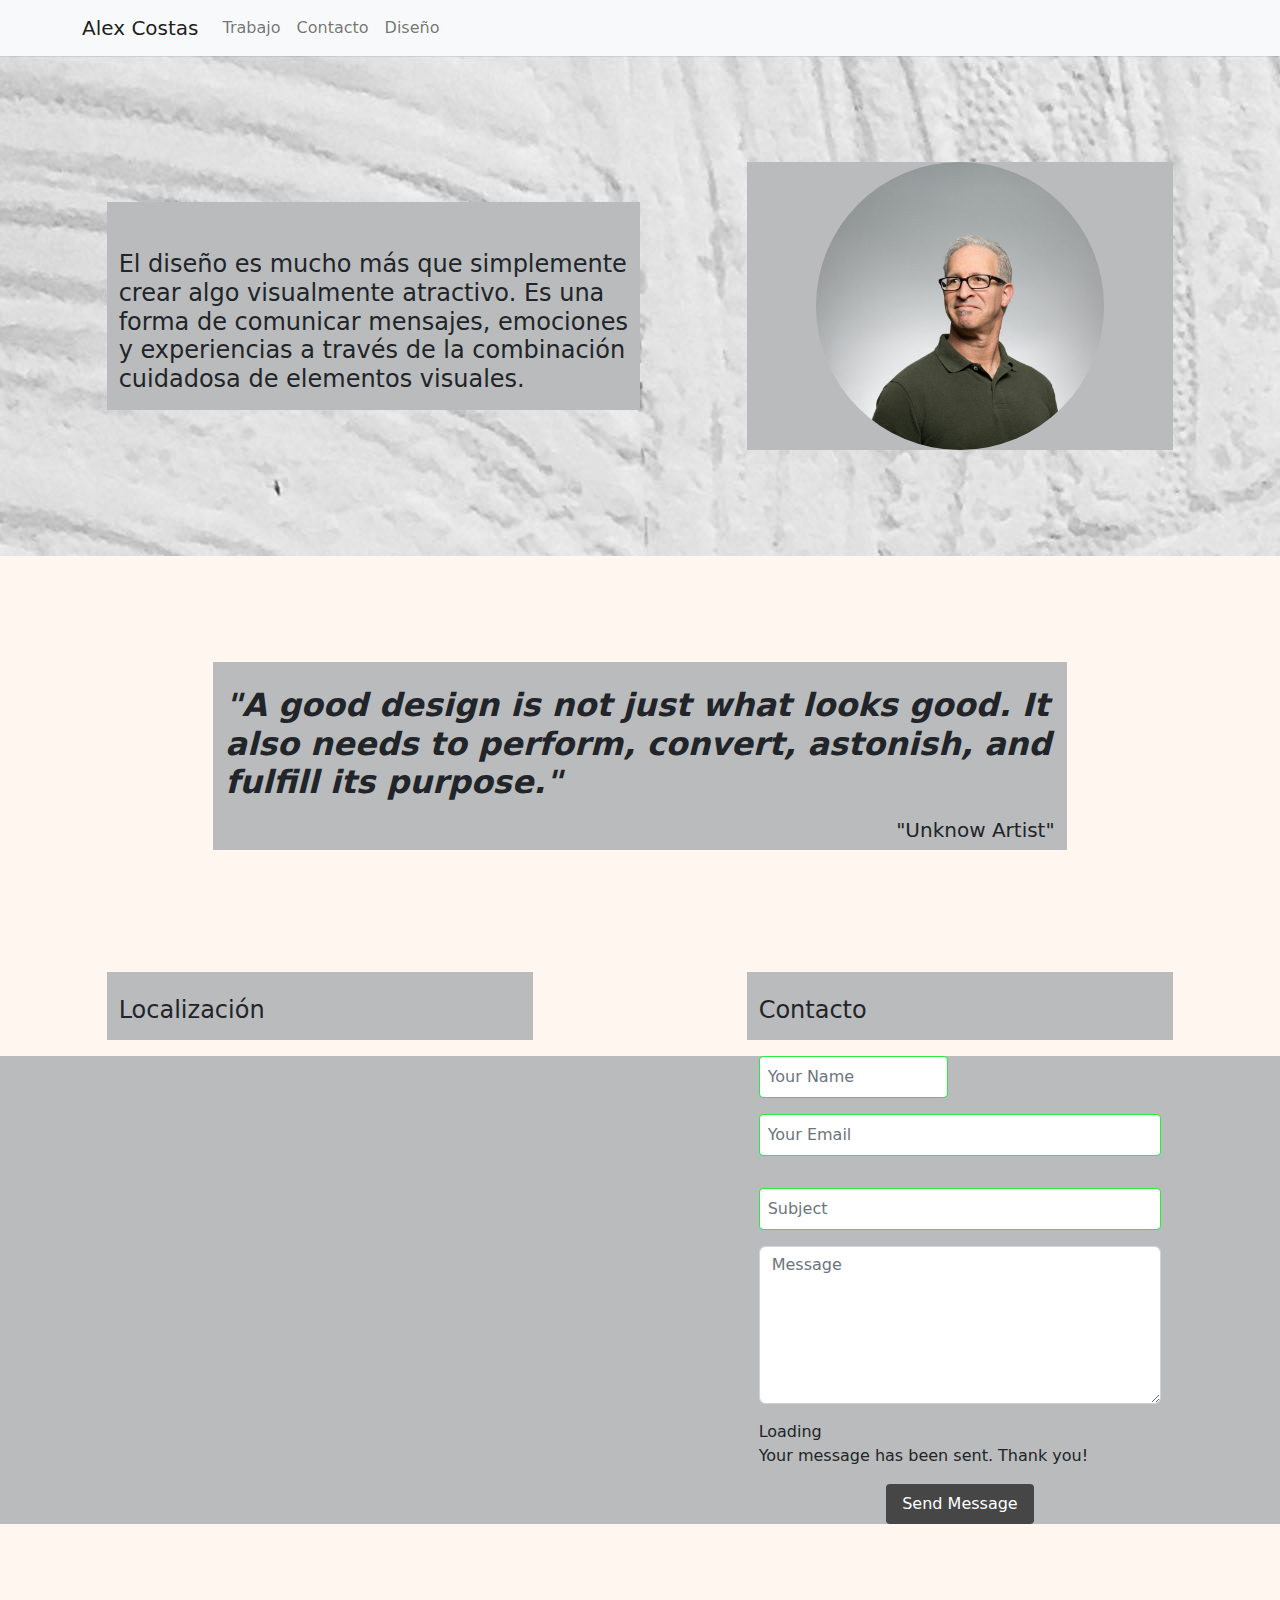
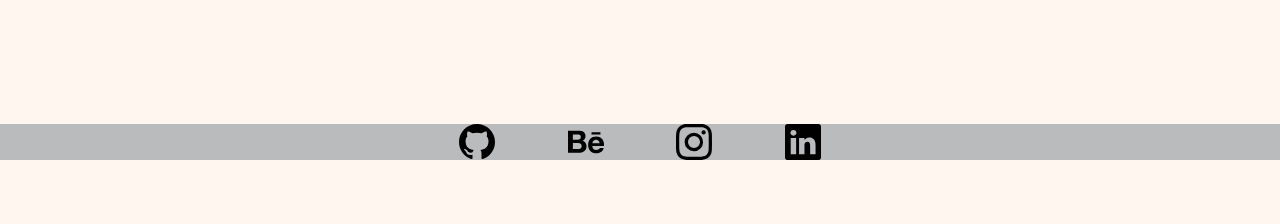
<file: pages/contacto.html>
<!DOCTYPE html>
<html lang="en">
    <head>
        <meta charset="UTF-8">
        <meta http-equiv="X-UA-Compatible" content="IE=edge">
        <meta name="viewport" content="width=device-width, initial-scale=1.0, maximum-scale=1, user-scalable=no">
        <meta name="description" content="Contacta conmigo para cualquier proyecto o diseño para hacer creecer tu negocio de forma creativa.">
        <meta name="keywords" content="diseño, freelance, diseño web, diseño gráfico, videos, animación, branding, contacto">
        <meta name="AlexCostas" content=AlexCostas>
        <title>Alex Costas</title>
        <link rel="stylesheet" href="../css/bootstrap.css">
        <link rel="stylesheet" href="../scss/style.css">
        <link rel="preconnect" href="https://fonts.googleapis.com">
        <link rel="preconnect" href="https://fonts.gstatic.com" crossorigin>
        <link href="https://fonts.googleapis.com/css2?family=Poppins&display=swap" rel="stylesheet">

    </head>
    <body>
        <header>
        <nav class="navbar navbar-expand-lg bg-light">
            <div class="container">
              <a class="navbar-brand" href="../index.html">Alex Costas</a>
              <button class="navbar-toggler" type="button" data-bs-toggle="collapse" data-bs-target="#navbarNavAltMarkup" aria-controls="navbarNavAltMarkup" aria-expanded="false" aria-label="Toggle navigation">
                <span class="navbar-toggler-icon"></span>
              </button>
              <div class="collapse navbar-collapse" id="navbarNavAltMarkup">
                <div class="navbar-nav">
                  <a class="nav-link" href="../pages/work.html">Trabajo</a>
                  <a class="nav-link" href="../pages/contacto.html">Contacto</a>
                  <a class="nav-link" href="../pages/diseño.html">Diseño</a>
                </div>
              </div>
            </div>
          </nav>

          <div class="container-fluid" style="background-image:url(../media/imagenes/pexels-henry-&-co-1939485.jpg);">
            <div class="row align-items-center" style="height: 500px;">
              <div class="col-12 col-lg-1">
              </div>
              <div class="col-12 col-lg-5">
                <br>
                <h3>El diseño es mucho más que simplemente crear algo visualmente atractivo. Es una forma de comunicar mensajes, emociones y experiencias a través de la combinación cuidadosa de elementos visuales. </h3>
            </div>
              <div class="col-12 col-lg-1">
            </div>
              <div class="col-12 col-lg-4">
                <img class="avatar" src="../media/imagenes/foto-sushi-6anudmpILw4-unsplash.jpg">  
                <div class="col-12 col-lg-1">

                </div>       

        </div>
        </header>

        <main>

            <section>
                <div class="container-fluid">
                <div class="row align-items-center" style=" height: 400px">

                    <div class="col-12 col-lg-2">
                    </div>
                    <div class="col-12 col-lg-8">
                        <h2>"A good design is not just what looks good. It also needs to perform, convert, astonish, and fulfill its purpose."</h2>
                        <div style="text-align: end;">
                            <h5>"Unknow Artist"</h5>
                        </div> 
            
                    </div>
                    <div class="col-12 col-lg-2">
                    </div>


            </section>

            <section>
                <div class="container-fluid">
                <div class="row align-items-center" style=" height: 100px">
                    <div class="col-12 col-lg-1">
                    </div>
                   
                    <div class="col-12 col-lg-4">
                        <h3>Localización</h3> 
                    </div>
                    <div class="col-12 col-lg-2" style="text-align: left;">
                    </div>
                    <div class="col-12 col-lg-4">
                        <h3>Contacto</h3> 
                    </div>
                    <div class="col-12 col-lg-1">
                    </div>

            </section>
                    
                <section id="contact" class="contact">
                <div class="container-fluid">
        
                <div class="row">
                  
                    <div class="col-12 col-lg-1">
                        
                    </div>
                    <div class="col-12 col-lg-4">
                        <iframe src="https://www.google.com/maps/embed?pb=!1m14!1m12!1m3!1d5680.468271484129!2d10.496759200966586!3d59.77689123156428!2m3!1f0!2f0!3f0!3m2!1i1024!2i768!4f13.1!5e0!3m2!1ses!2ses!4v1679057453339!5m2!1ses!2ses" width="600" height="450" style="border:0;" allowfullscreen="" loading="lazy" referrerpolicy="no-referrer-when-downgrade"></iframe>

                    </div>
                    <div class="col-12 col-lg-2">
                    </div>
                    <div class="col-12 col-lg-4">

                        <form action="forms/contact.php" method="post" role="form" class="php-email-form">

                            <div class="row">
                            <div class="col-12 col-lg-6 form-group">
                                <input type="text" name="name" class="form-control" id="name" placeholder="Your Name" required>
                            </div>
                            <div class="col-12 col-lg6 form-group mt-3 mt-md-0">
                                <input type="email" class="form-control" name="email" id="email" placeholder="Your Email" required>
                            </div>
                            </div>
                            <div class="form-group mt-3">
                            <input type="text" class="form-control" name="subject" id="subject" placeholder="Subject" required>
                            </div>
                            <div class="form-group mt-3">
                            <textarea class="form-control" name="message" rows="6" placeholder="Message" required></textarea>
                            </div>
                            <div class="my-3">
                            <div class="loading">Loading</div>
                            <div class="error-message"></div>
                            <div class="sent-message">Your message has been sent. Thank you!</div>
                            </div>
                            <div class="text-center"><button type="submit">Send Message</button></div>
                        </form>
                        </div>
                    <div class="col-12 col-lg-1">
                    </div>
        
                </div>
        
                </div>


            </section>

            <div>
                <section>
                    <div class="container">
                    <div class="row align-items-center" style=" height: 200px">
                       
                        <div class="col-12 col-lg-4">
                        </div>
                        <div class="col-12 col-lg-4">
                        </div>
                        <div class="col-12 col-lg-4">
                        </div>
    
                </section>
                </div>    
  
       </main>  

       <footer>
        
        <div class="container-redes" style="height: 100px; background-color: hsl(330, 2%, 80%) align-items: center">
          <div>
            <div class="row">
              <div class="col-4">
              </div>
                <div class="col-1">
                  <a href="https://github.com/AlexCostas24/repositorio_web">
                    <svg xmlns="http://www.w3.org/2000/svg" width="36" height="36" fill="currentColor" class="bi bi-github" viewBox="0 0 16 16">
                      <path d="M8 0C3.58 0 0 3.58 0 8c0 3.54 2.29 6.53 5.47 7.59.4.07.55-.17.55-.38 0-.19-.01-.82-.01-1.49-2.01.37-2.53-.49-2.69-.94-.09-.23-.48-.94-.82-1.13-.28-.15-.68-.52-.01-.53.63-.01 1.08.58 1.23.82.72 1.21 1.87.87 2.33.66.07-.52.28-.87.51-1.07-1.78-.2-3.64-.89-3.64-3.95 0-.87.31-1.59.82-2.15-.08-.2-.36-1.02.08-2.12 0 0 .67-.21 2.2.82.64-.18 1.32-.27 2-.27.68 0 1.36.09 2 .27 1.53-1.04 2.2-.82 2.2-.82.44 1.1.16 1.92.08 2.12.51.56.82 1.27.82 2.15 0 3.07-1.87 3.75-3.65 3.95.29.25.54.73.54 1.48 0 1.07-.01 1.93-.01 2.2 0 .21.15.46.55.38A8.012 8.012 0 0 0 16 8c0-4.42-3.58-8-8-8z"/>
                    </svg>
                    </a>
                  </div>
                  <div class="col-1">
                    <a href="https://www.behance.net/AlexyRuben">
                      <svg xmlns="http://www.w3.org/2000/svg" width="36" height="36" fill="currentColor" class="bi bi-behance" viewBox="0 0 16 16">
                        <path d="M4.654 3c.461 0 .887.035 1.278.14.39.07.711.216.996.391.286.176.497.426.641.747.14.32.216.711.216 1.137 0 .496-.106.922-.356 1.242-.215.32-.566.606-.997.817.606.176 1.067.496 1.348.922.281.426.461.957.461 1.563 0 .496-.105.922-.285 1.278a2.317 2.317 0 0 1-.782.887c-.32.215-.711.39-1.137.496a5.329 5.329 0 0 1-1.278.176L0 12.803V3h4.654zm-.285 3.978c.39 0 .71-.105.957-.285.246-.18.355-.497.355-.887 0-.216-.035-.426-.105-.567a.981.981 0 0 0-.32-.355 1.84 1.84 0 0 0-.461-.176c-.176-.035-.356-.035-.567-.035H2.17v2.31c0-.005 2.2-.005 2.2-.005zm.105 4.193c.215 0 .426-.035.606-.07.176-.035.356-.106.496-.216s.25-.215.356-.39c.07-.176.14-.391.14-.641 0-.496-.14-.852-.426-1.102-.285-.215-.676-.32-1.137-.32H2.17v2.734h2.305v.005zm6.858-.035c.286.285.711.426 1.278.426.39 0 .746-.106 1.032-.286.285-.215.46-.426.53-.64h1.74c-.286.851-.712 1.457-1.278 1.848-.566.355-1.243.566-2.06.566a4.135 4.135 0 0 1-1.527-.285 2.827 2.827 0 0 1-1.137-.782 2.851 2.851 0 0 1-.712-1.172c-.175-.461-.25-.957-.25-1.528 0-.531.07-1.032.25-1.493.18-.46.426-.852.747-1.207.32-.32.711-.606 1.137-.782a4.018 4.018 0 0 1 1.493-.285c.606 0 1.137.105 1.598.355.46.25.817.532 1.102.958.285.39.496.851.641 1.348.07.496.105.996.07 1.563h-5.15c0 .58.21 1.11.496 1.396zm2.24-3.732c-.25-.25-.642-.391-1.103-.391-.32 0-.566.07-.781.176-.215.105-.356.25-.496.39a.957.957 0 0 0-.25.497c-.036.175-.07.32-.07.46h3.196c-.07-.526-.25-.882-.497-1.132zm-3.127-3.728h3.978v.957h-3.978v-.957z"/>
                      </svg>
                    </a>
                  </div>
  
                    <div class="col-1">
                    <a href="https://www.instagram.com/costas_uptown/">
                    <svg xmlns="http://www.w3.org/2000/svg" width="36" height="36" fill="currentColor" class="bi bi-instagram" viewBox="0 0 16 16">
                    <path d="M8 0C5.829 0 5.556.01 4.703.048 3.85.088 3.269.222 2.76.42a3.917 3.917 0 0 0-1.417.923A3.927 3.927 0 0 0 .42 2.76C.222 3.268.087 3.85.048 4.7.01 5.555 0 5.827 0 8.001c0 2.172.01 2.444.048 3.297.04.852.174 1.433.372 1.942.205.526.478.972.923 1.417.444.445.89.719 1.416.923.51.198 1.09.333 1.942.372C5.555 15.99 5.827 16 8 16s2.444-.01 3.298-.048c.851-.04 1.434-.174 1.943-.372a3.916 3.916 0 0 0 1.416-.923c.445-.445.718-.891.923-1.417.197-.509.332-1.09.372-1.942C15.99 10.445 16 10.173 16 8s-.01-2.445-.048-3.299c-.04-.851-.175-1.433-.372-1.941a3.926 3.926 0 0 0-.923-1.417A3.911 3.911 0 0 0 13.24.42c-.51-.198-1.092-.333-1.943-.372C10.443.01 10.172 0 7.998 0h.003zm-.717 1.442h.718c2.136 0 2.389.007 3.232.046.78.035 1.204.166 1.486.275.373.145.64.319.92.599.28.28.453.546.598.92.11.281.24.705.275 1.485.039.843.047 1.096.047 3.231s-.008 2.389-.047 3.232c-.035.78-.166 1.203-.275 1.485a2.47 2.47 0 0 1-.599.919c-.28.28-.546.453-.92.598-.28.11-.704.24-1.485.276-.843.038-1.096.047-3.232.047s-2.39-.009-3.233-.047c-.78-.036-1.203-.166-1.485-.276a2.478 2.478 0 0 1-.92-.598 2.48 2.48 0 0 1-.6-.92c-.109-.281-.24-.705-.275-1.485-.038-.843-.046-1.096-.046-3.233 0-2.136.008-2.388.046-3.231.036-.78.166-1.204.276-1.486.145-.373.319-.64.599-.92.28-.28.546-.453.92-.598.282-.11.705-.24 1.485-.276.738-.034 1.024-.044 2.515-.045v.002zm4.988 1.328a.96.96 0 1 0 0 1.92.96.96 0 0 0 0-1.92zm-4.27 1.122a4.109 4.109 0 1 0 0 8.217 4.109 4.109 0 0 0 0-8.217zm0 1.441a2.667 2.667 0 1 1 0 5.334 2.667 2.667 0 0 1 0-5.334z"/>
                    </svg>
                    </a>
                  </div>
  
                    <div class="col-1">
                    <a href="https://www.linkedin.com/in/alejandro-costas-mor%C3%A1n/">
                      <svg xmlns="http://www.w3.org/2000/svg" width="36" height="36" fill="currentColor" class="bi bi-linkedin" viewBox="0 0 16 16">
                        <path d="M0 1.146C0 .513.526 0 1.175 0h13.65C15.474 0 16 .513 16 1.146v13.708c0 .633-.526 1.146-1.175 1.146H1.175C.526 16 0 15.487 0 14.854V1.146zm4.943 12.248V6.169H2.542v7.225h2.401zm-1.2-8.212c.837 0 1.358-.554 1.358-1.248-.015-.709-.52-1.248-1.342-1.248-.822 0-1.359.54-1.359 1.248 0 .694.521 1.248 1.327 1.248h.016zm4.908 8.212V9.359c0-.216.016-.432.08-.586.173-.431.568-.878 1.232-.878.869 0 1.216.662 1.216 1.634v3.865h2.401V9.25c0-2.22-1.184-3.252-2.764-3.252-1.274 0-1.845.7-2.165 1.193v.025h-.016a5.54 5.54 0 0 1 .016-.025V6.169h-2.4c.03.678 0 7.225 0 7.225h2.4z"/>
                      </svg>
                    </a>
                  </div>
                  <div class="col-4">
                  </div>
            </div>
          </div>
  
      </footer>
  
      <script src="https://cdn.jsdelivr.net/npm/bootstrap@5.3.0-alpha1/dist/js/bootstrap.bundle.min.js"
      integrity="sha384-w76AqPfDkMBDXo30jS1Sgez6pr3x5MlQ1ZAGC+nuZB+EYdgRZgiwxhTBTkF7CXvN"
      crossorigin="anonymous"></script>
      <script src="https://code.jquery.com/jquery-3.3.1.slim.min.js" integrity="sha384-q8i/X+965DzO0rT7abK41JStQIAqVgRVzpbzo5smXKp4YfRvH+8abtTE1Pi6jizo" crossorigin="anonymous"></script>
      <script src="https://cdn.jsdelivr.net/npm/popper.js@1.14.7/dist/umd/popper.min.js" integrity="sha384-UO2eT0CpHqdSJQ6hJty5KVphtPhzWj9WO1clHTMGa3JDZwrnQq4sF86dIHNDz0W1" crossorigin="anonymous"></script>
      <script src="https://cdn.jsdelivr.net/npm/bootstrap@4.3.1/dist/js/bootstrap.min.js" integrity="sha384-JjSmVgyd0p3pXB1rRibZUAYoIIy6OrQ6VrjIEaFf/nJGzIxFDsf4x0xIM+B07jRM" crossorigin="anonymous"></script>
      

    </body>
</html>
</file>
<file: scss/style.css>
@charset "UTF-8";
body {
  background-color: #FFF6F0;
  font-size: 16px;
  line-height: 1.5;
}

/* h1 - h2- etc*/
h1 {
  font-weight: 400;
  font-size: 5rem;
  margin-top: 1.5rem;
  margin-bottom: 1rem;
}

h2 {
  font-size: 2rem;
  font-weight: bold;
  font-style: italic;
  margin-top: 1.5rem;
  margin-bottom: 1rem;
}

h3 {
  font-size: 1.5rem;
  margin-top: 1.5rem;
  margin-bottom: 1rem;
}

/* Estilos de enlaces */
a {
  color: #000000;
  text-decoration: none;
  text-decoration: none !important;
  outline: none !important;
}
a:visited {
  color: black;
  font-family: arial;
  text-decoration: none;
}
a:hover {
  color: #27ee3e;
  font-family: arial;
  text-decoration: none;
}
a * {
  outline: none !important;
}
a:focus {
  outline: none !important;
}

a:hover {
  color: #27ee3e;
}

button {
  background-color: #464646;
  border: none;
  color: #fff;
  padding: 0.5rem 1rem;
  border-radius: 0.25rem;
  cursor: pointer;
}
button:hover {
  background-color: #27ee3e;
}

.card-container {
  flex: auto;
}

.container-redes {
  text-align: center;
}

.grid-container {
  grid-template-areas: string;
}

.enlaces-icono {
  display: inline-block;
  text-align: center;
  align-items: center;
}

.container-fluid {
  background-color: #fff6f0;
}

/* Estilos de formulario */
input[type=text],
input[type=email],
textarea {
  width: 100%;
  padding: 0.5rem;
  border: 1px solid #27ee3e;
  border-radius: 0.25rem;
  margin-bottom: 1rem;
}

/* Estilos de imagen */
.imagenes {
  display: flex;
  padding: 0.5rem;
  width: 100%;
  height: 30rem;
  border-radius: 3%;
  -o-object-fit: cover;
     object-fit: cover; /* Ajusta la imagen dentro de la forma*/
  margin: 0 auto;
}

.avatar {
  display: flex; /* Asegura que la imagen sea un elemento de bloque */
  width: 18rem; /* Ajusta el ancho de la imagen según sea necesario */
  height: 18rem; /* Ajusta la altura de la imagen según sea necesario */
  border-radius: 50%; /* Hace que la imagen tenga forma circular */
  -o-object-fit: cover;
     object-fit: cover; /* Ajusta la imagen dentro de la forma circular */
  margin: 0 auto; /* Centra la imagen horizontalmente */
}

.grid {
  display: grid;
  grid-template-columns: repeat(2, 1fr);
  grid-gap: 20px;
}
.grid .card {
  display: flex;
  flex-direction: column;
  justify-content: center;
  align-items: center;
  width: 100%;
  height: 400px;
  background-color: #f7f7f7;
  border-radius: 10px;
  overflow: hidden;
}
.grid .card img {
  display: flex;
  width: 100%;
  height: auto;
  -o-object-fit: cover;
     object-fit: cover;
  margin: 0;
  transition: transform 0.3s ease-in-out;
}
.grid .card a {
  display: block;
  text-align: center;
  font-size: 1.2rem;
  font-weight: bold;
  color: #000;
  text-decoration: none;
}
.grid .card:hover img {
  transform: scale(1.2);
}/*# sourceMappingURL=style.css.map */
</file>
